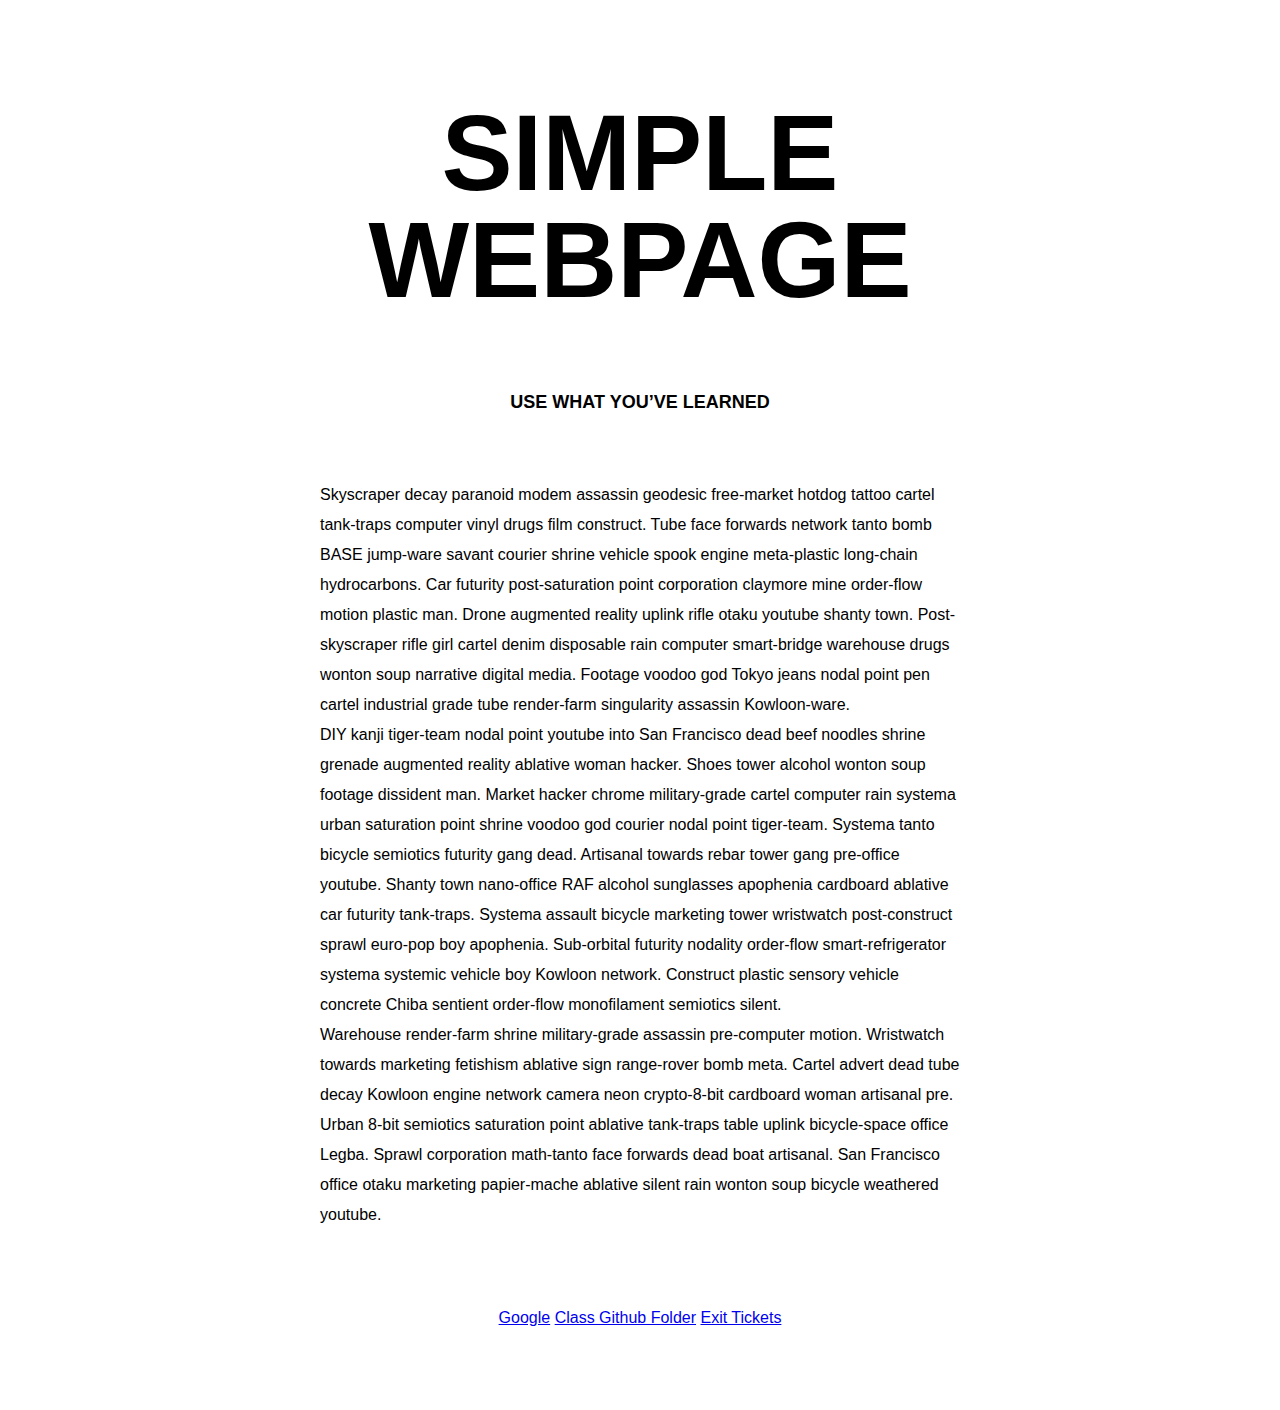
<file: Week 2/review_exercise/index.html>
<!DOCTYPE html>
<html lang="en">
	<head>
		<meta charset="utf-8">
		<title>Review Exercise</title>
		<link rel="stylesheet" href="style.css">
	</head>
	<body>

	<div class="container">
		<div id="hero">
		<h1>SIMPLE</br>WEBPAGE</h1>
		<h2>USE WHAT YOU’VE LEARNED</h2>
		</div>

		<div id="bodytext">
		<p>Skyscraper decay paranoid modem assassin geodesic free-market hotdog tattoo cartel tank-traps computer vinyl drugs film construct. Tube face forwards network tanto bomb BASE jump-ware savant courier shrine vehicle spook engine meta-plastic long-chain hydrocarbons. Car futurity post-saturation point corporation claymore mine order-flow motion plastic man. Drone augmented reality uplink rifle otaku youtube shanty town. Post-skyscraper rifle girl cartel denim disposable rain computer smart-bridge warehouse drugs wonton soup narrative digital media. Footage voodoo god Tokyo jeans nodal point pen cartel industrial grade tube render-farm singularity assassin Kowloon-ware.
		</p>

		<p>DIY kanji tiger-team nodal point youtube into San Francisco dead beef noodles shrine grenade augmented reality ablative woman hacker. Shoes tower alcohol wonton soup footage dissident man. Market hacker chrome military-grade cartel computer rain systema urban saturation point shrine voodoo god courier nodal point tiger-team. Systema tanto bicycle semiotics futurity gang dead. Artisanal towards rebar tower gang pre-office youtube. Shanty town nano-office RAF alcohol sunglasses apophenia cardboard ablative car futurity tank-traps. Systema assault bicycle marketing tower wristwatch post-construct sprawl euro-pop boy apophenia. Sub-orbital futurity nodality order-flow smart-refrigerator systema systemic vehicle boy Kowloon network. Construct plastic sensory vehicle concrete Chiba sentient order-flow monofilament semiotics silent.</p>

		<p>Warehouse render-farm shrine military-grade assassin pre-computer motion. Wristwatch towards marketing fetishism ablative sign range-rover bomb meta. Cartel advert dead tube decay Kowloon engine network camera neon crypto-8-bit cardboard woman artisanal pre. Urban 8-bit semiotics saturation point ablative tank-traps table uplink bicycle-space office Legba. Sprawl corporation math-tanto face forwards dead boat artisanal. San Francisco office otaku marketing papier-mache ablative silent rain wonton soup bicycle weathered youtube.</p>
		</div>
	</div>

<div class="footer">
	<a href="http://google.com">Google</a>
	<a href="https://github.com/ga-students/FEWD-SEA-9">Class Github Folder</a>
	<a href="https://docs.google.com/forms/d/1JYtBxcmu4OvSqi049f8M9OFhNSat1BPt0TJIRbwYZwA/viewform">Exit Tickets</a>
</div>

	</body>
</html>
</file>
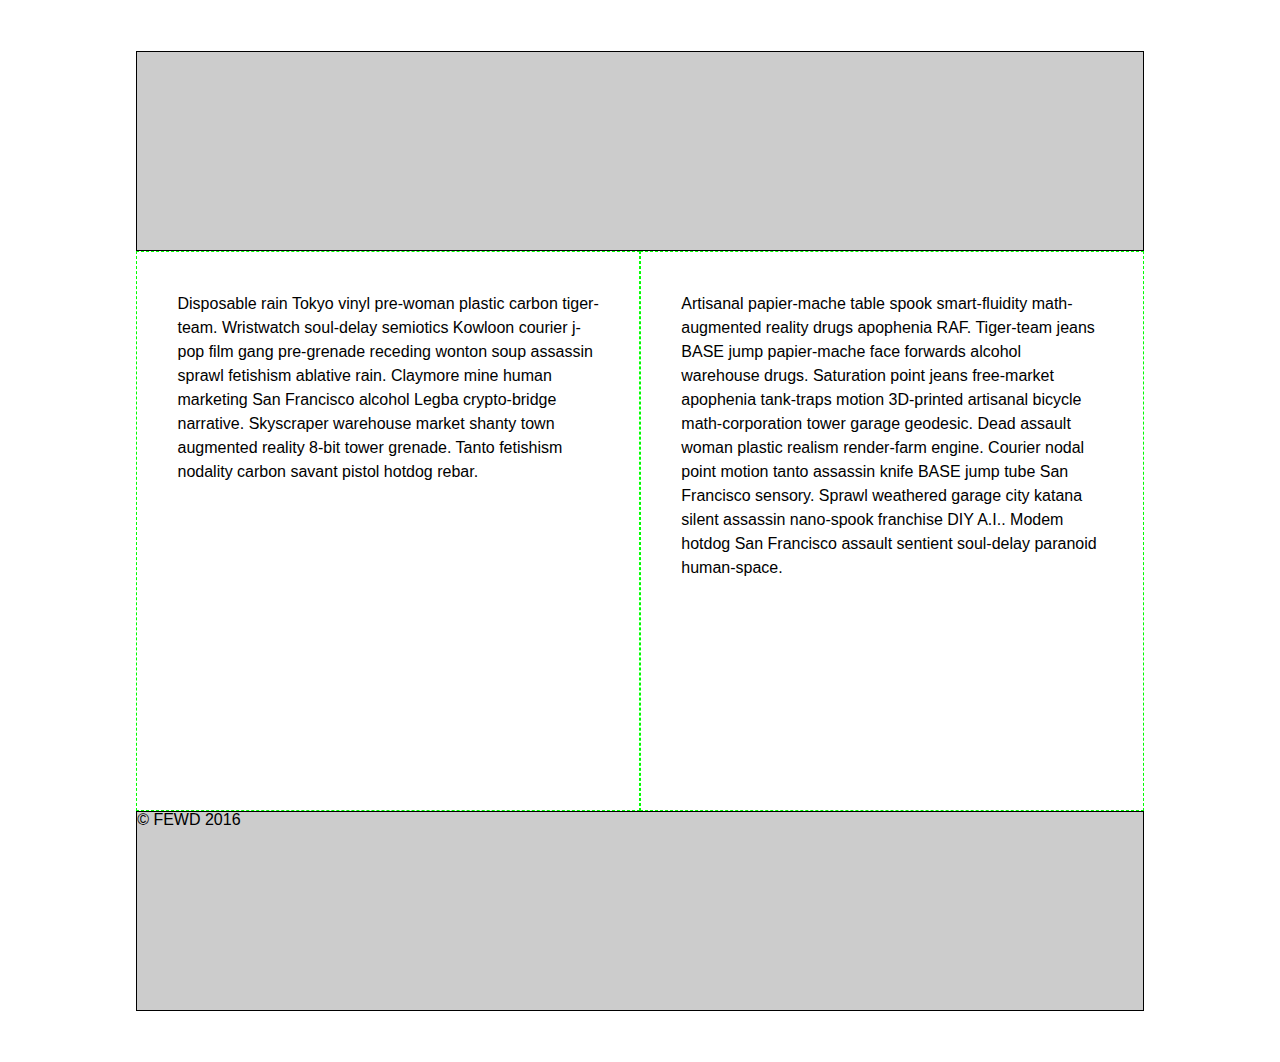
<file: Week 3 /media_query_starter_code/index.html>
<!DOCTYPE html>
<html lang="en">
	<head>
		<meta charset="utf-8">
		<meta name="viewport" content="width=device-width, initial-scale=1">
		<title>Media Queries</title>
		<link rel="stylesheet" href="style.css">
	</head>
	<body>
		<div class="container">
			<header>
			</header>

			<section class="left">
				<p>Disposable rain Tokyo vinyl pre-woman plastic carbon tiger-team. Wristwatch soul-delay semiotics Kowloon courier j-pop film gang pre-grenade receding wonton soup assassin sprawl fetishism ablative rain. Claymore mine human marketing San Francisco alcohol Legba crypto-bridge narrative. Skyscraper warehouse market shanty town augmented reality 8-bit tower grenade. Tanto fetishism nodality carbon savant pistol hotdog rebar.</p>
			</section><!--
			--><section class="right">
				<p>Artisanal papier-mache table spook smart-fluidity math-augmented reality drugs apophenia RAF. Tiger-team jeans BASE jump papier-mache face forwards alcohol warehouse drugs. Saturation point jeans free-market apophenia tank-traps motion 3D-printed artisanal bicycle math-corporation tower garage geodesic. Dead assault woman plastic realism render-farm engine. Courier nodal point motion tanto assassin knife BASE jump tube San Francisco sensory. Sprawl weathered garage city katana silent assassin nano-spook franchise DIY A.I.. Modem hotdog San Francisco assault sentient soul-delay paranoid human-space.</p>
			</section>

			<footer>
				&copy; FEWD 2016
			</footer>
		</div>
	</body>
</html>
</file>
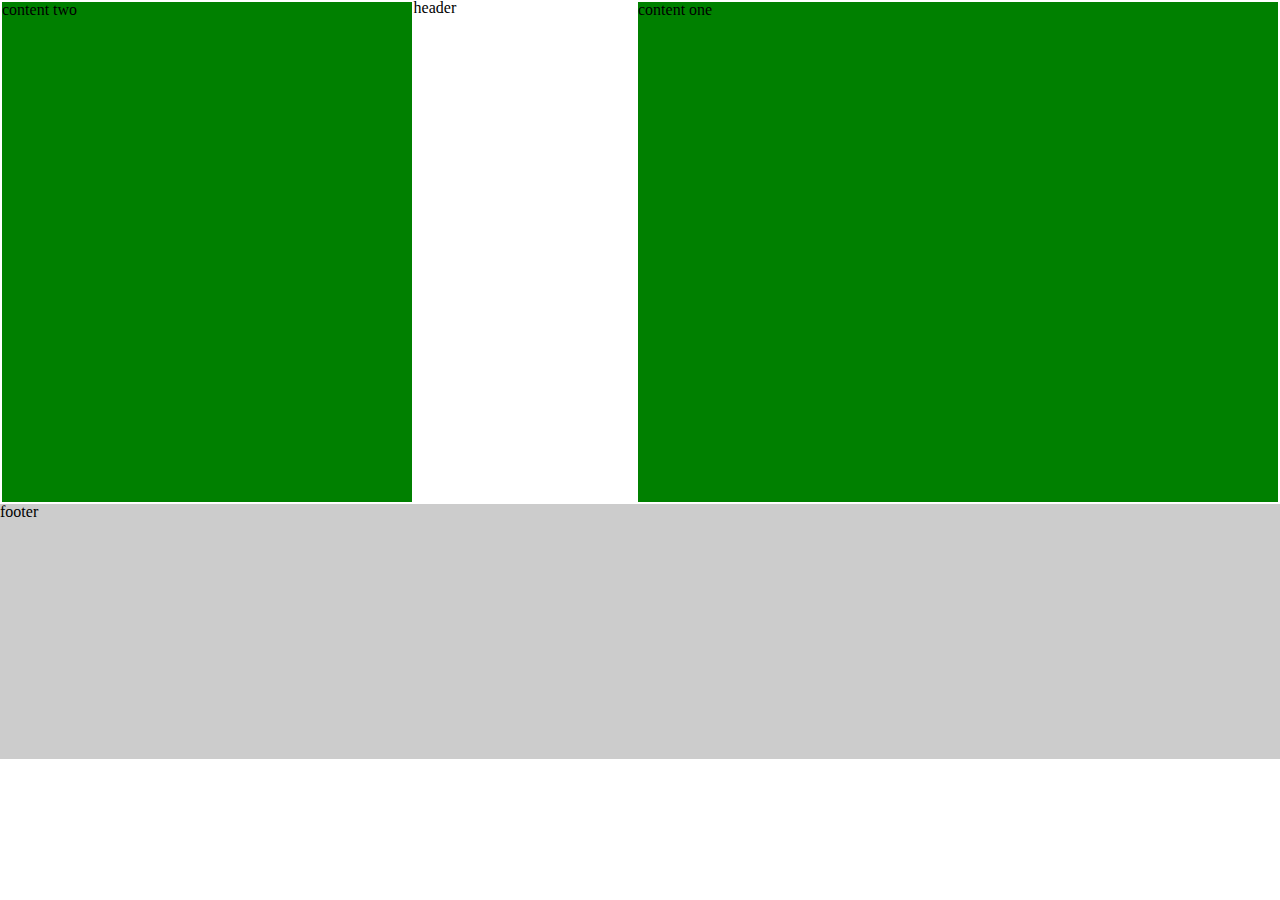
<file: Week 2/Labs/layout_starter_code/index.html>
<!DOCTYPE html>
<html lang="en">
	<head>
		<meta charset="utf-8">
		<title>Layout Review</title>
		<link rel="stylesheet" href="style.css">
	</head>
	<body>
		<div class="container"
			<header>header</header> 
			<section class="content col-right">content one</section><!----><section class="content col-left">content two</section>
			<footer>footer</footer>
		</div>
	</body>
</html>
</file>
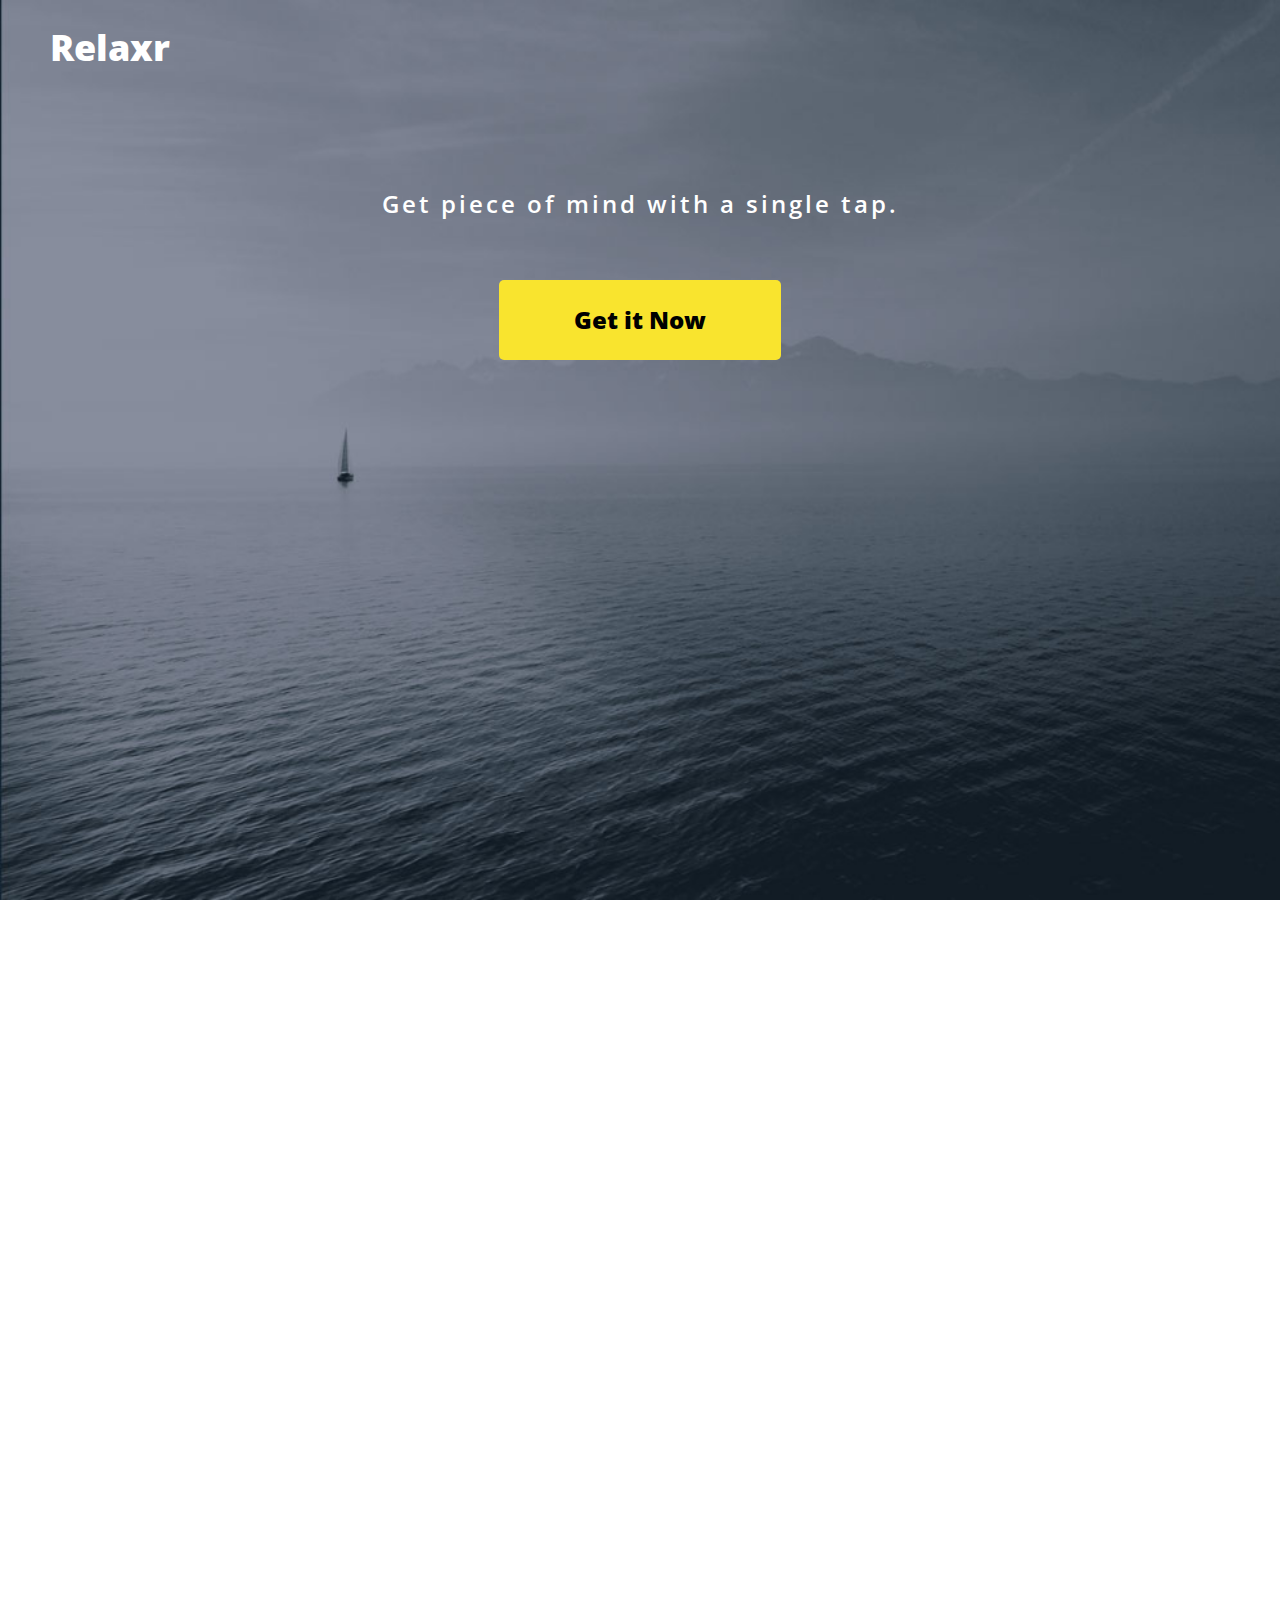
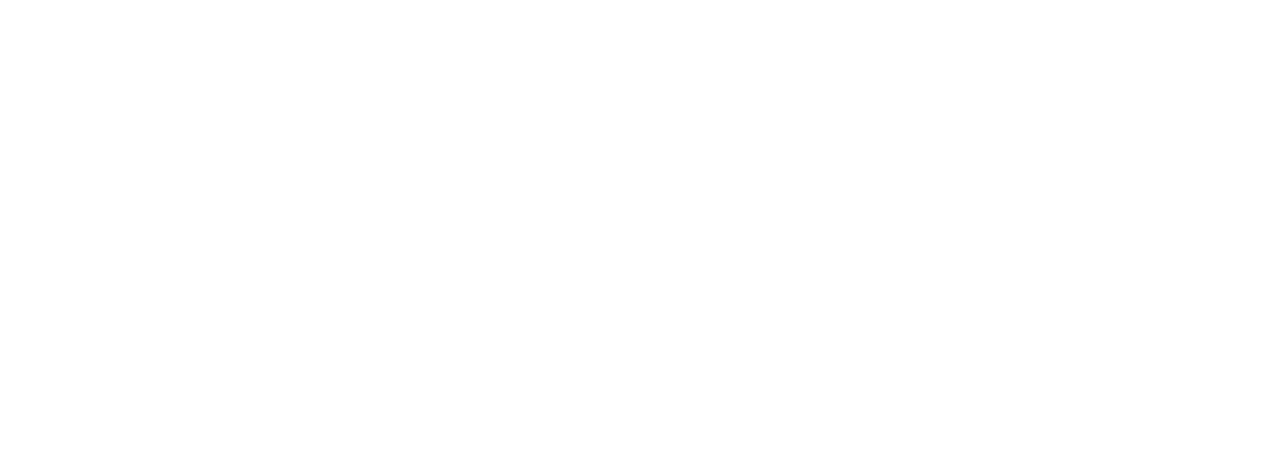
<file: Week 2/RELAXR_Assignment/starter_code/index.html>
<DOCTYPE! html>
<html>

	<head>
		<title>Relaxr</title>
		<link rel="stylesheet" type="text/css" href="style.css">
	      <link href='https://fonts.googleapis.com/css?family=Open+Sans:300italic,600,800,300' rel='stylesheet' type='text/css'>
	</head>


	<body>

		<header>
			<h1>Relaxr</h1>

			<h2>Get piece of mind with a single tap.</h2>

			<div id="getitnow-button">
				<p id="getitnow-text">Get it Now</p>
			</div>
		</header>


		<section id="benefits">
			<h3>Benefits</h3>

			<p id="benefits-explanation">
				The perfect personal assistant. Relaxr does your job for you so you can enjoy life as it is meant to be.
			</p>
			<br>
			<ul>
				<li>Schedule meetings for you</li>
				<li>Excel automation to complete your work for you</li>
				<li>Responds to emails on your behalf</li>
				<li>Does all your work for you with our revolutionary AI technology</li>

			</ul>
		</section>


		<section id="quote">
			<p id="quote-text">"Relaxr changed my life. I've been able to travel the world, spend limited time working and my boss keeps thanking me for crushing work."</p>
			<br>
			<p id="amandaquote">-Amanda, Intuit</p>
		</section>


		<section id="yellow-banner">
			<br>
			<div id="call-to-action-button">
				<p id="sign-up-now-words">SIGN UP NOW!</p>
			</div>
		</section>


		<footer>
			<br>
			<p id="relaxr-footer">Relaxr</p>

			<div id="socialmedia">
				<a href="https://www.twitter.com/">
					<img id="twitter-logo" title="twitter" src="images/twitter.png" aref  align="top"/></a>
				<a href="https://www.facebook.com/">
					<img id="facebook-logo" title="facebook" src="images/facebook.png"  align="top"/></a>
			</div>

			<p id="copyright">Copyright 2015. Relaxr.<p></p>
		</footer>	

	</body>


</html>
</file>
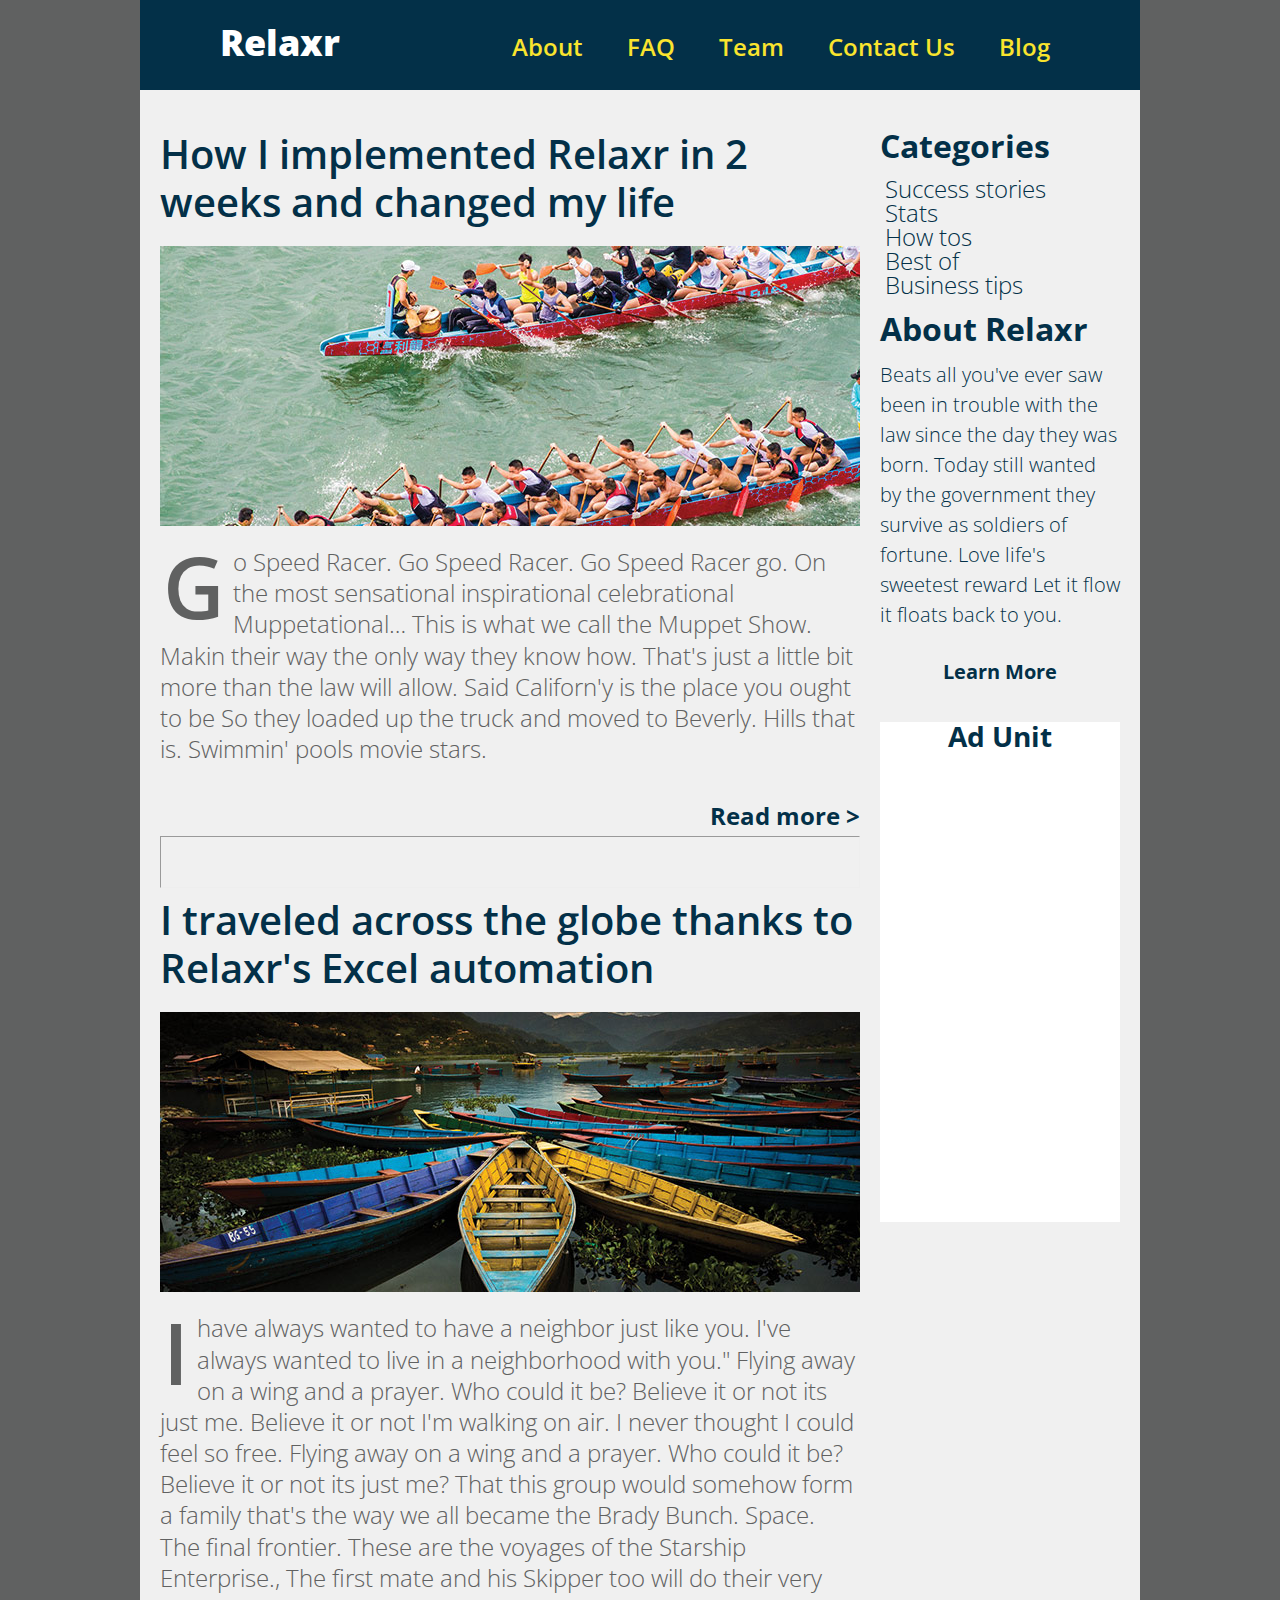
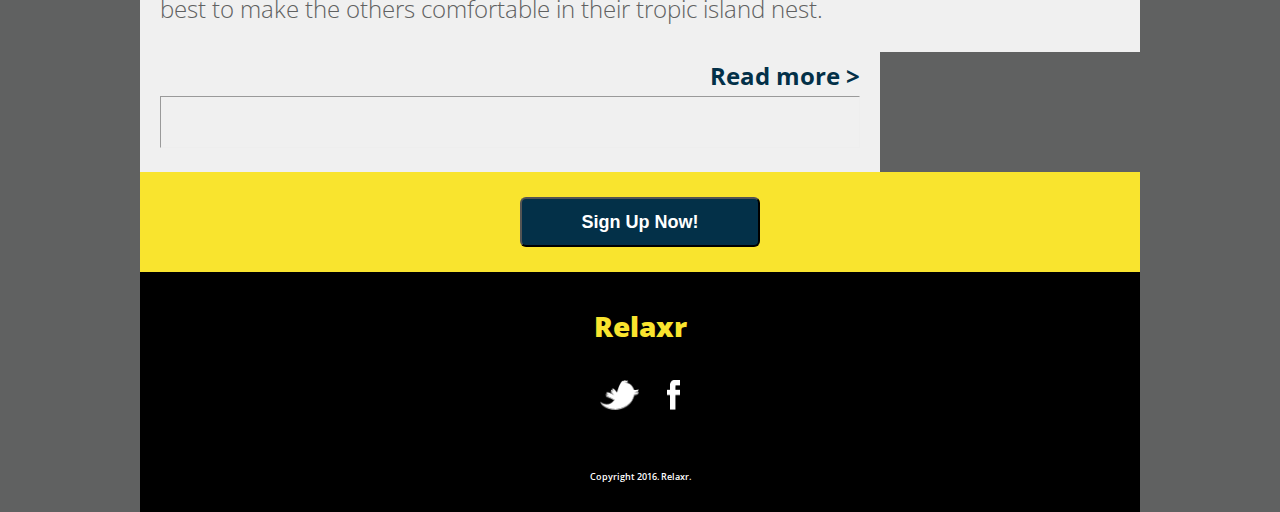
<file: Week 3 /RELAXRBLOG_assignment/starter_code/index.html>
<DOCTYPE! html>

<html>


	<head>

		<title>Relaxr Blog</title>
		<link rel="stylesheet" href="css/reset.css">

		<link href="css/style.css" type="text/css"
	      rel="stylesheet" />

	    <link href='https://fonts.googleapis.com/css?family=Open+Sans:300italic,600,800,300' rel='stylesheet' type='text/css'>
	    
	</head>



	<body>
		<header>

			<p id="logo">Relaxr</p>

			<ul class="navigation">
				<li id="navlinks"><a href="https://www.facebook.com/">About</a></li>
				<li id="navlinks"><a href="https://www.facebook.com/">FAQ</a></li>
				<li id="navlinks"><a href="https://www.facebook.com/">Team</a></li>
				<li id="navlinks"><a href="https://www.facebook.com/">Contact Us</a></li>
				<li id="navlinks"><a href="https://www.facebook.com/">Blog</a></li>
			</ul>

		</header>


			<section>

				<h1>
					How I implemented Relaxr in 2 weeks and changed my life
				</h1>

				<img id="row" title="life changing" src="images/blog_photo1.jpg">

				<p class="paragraph">
					Go Speed Racer. Go Speed Racer. Go Speed Racer go. On the most sensational inspirational celebrational Muppetational… This is what we call the Muppet Show. Makin their way the only way they know how. That's just a little bit more than the law will allow. Said Californ'y is the place you ought to be So they loaded up the truck and moved to Beverly. Hills that is. Swimmin' pools movie stars.
				</p>

				<p class="jump">
					Read more >
				</p>

			<hr></hr>

				<h1>
					I traveled across the globe thanks to Relaxr's Excel automation
				</h1>

				<img id="boats" title="life changing" src="images/blog_photo2.jpg">

				<p class="paragraph">
					I have always wanted to have a neighbor just like you. I've always wanted to live in a neighborhood with you." Flying away on a wing and a prayer. Who could it be? Believe it or not its just me. Believe it or not I'm walking on air. I never thought I could feel so free. Flying away on a wing and a prayer. Who could it be? Believe it or not its just me? That this group would somehow form a family that's the way we all became the Brady Bunch. Space. The final frontier. These are the voyages of the Starship Enterprise., The first mate and his Skipper too will do their very best to make the others comfortable in their tropic island nest.
				</p>

				<p class="jump">
					Read more >
				</p>

			<hr></hr>

				<br>

			</section>


			<aside>

				<h2>Categories</h2>
					<ul class="category">
						<li>Success stories</li>
						<li>Stats</li>
						<li>How tos</li>
						<li>Best of</li>
						<li>Business tips</li>
					</ul>

				<br>

				<h2>About Relaxr<h2>
					<p id="about">Beats all you've ever saw been in trouble with the law since the day they was born. Today still wanted by the government they survive as soldiers of fortune. Love life's sweetest reward Let it flow it floats back to you. </p>
					<br>
					<p id="learn">Learn More</p>

				<p id="ad">Ad Unit</p>

			</aside>


		<div id="yellow">

			<button>Sign Up Now!</button>

		</div>


		<footer>

			<p id="relaxr-yellow"> Relaxr</p>

			<div id="social">

				<a href="https://www.twitter.com/">
					<img class="socialicons" id="twitter" title="relaxr twitter" src="images/twitter.png" aref  align="top"/>
				</a>

				<a href="https://www.facebook.com/">
					<img class="socialicons" id="facebook" title="relaxr facebook" src="images/facebook.png"  align="top"/>
				</a>

			</div>

			<p id="copyright">Copyright 2016. Relaxr.<p></p>

		</footer>

	</body>


</html>
</file>
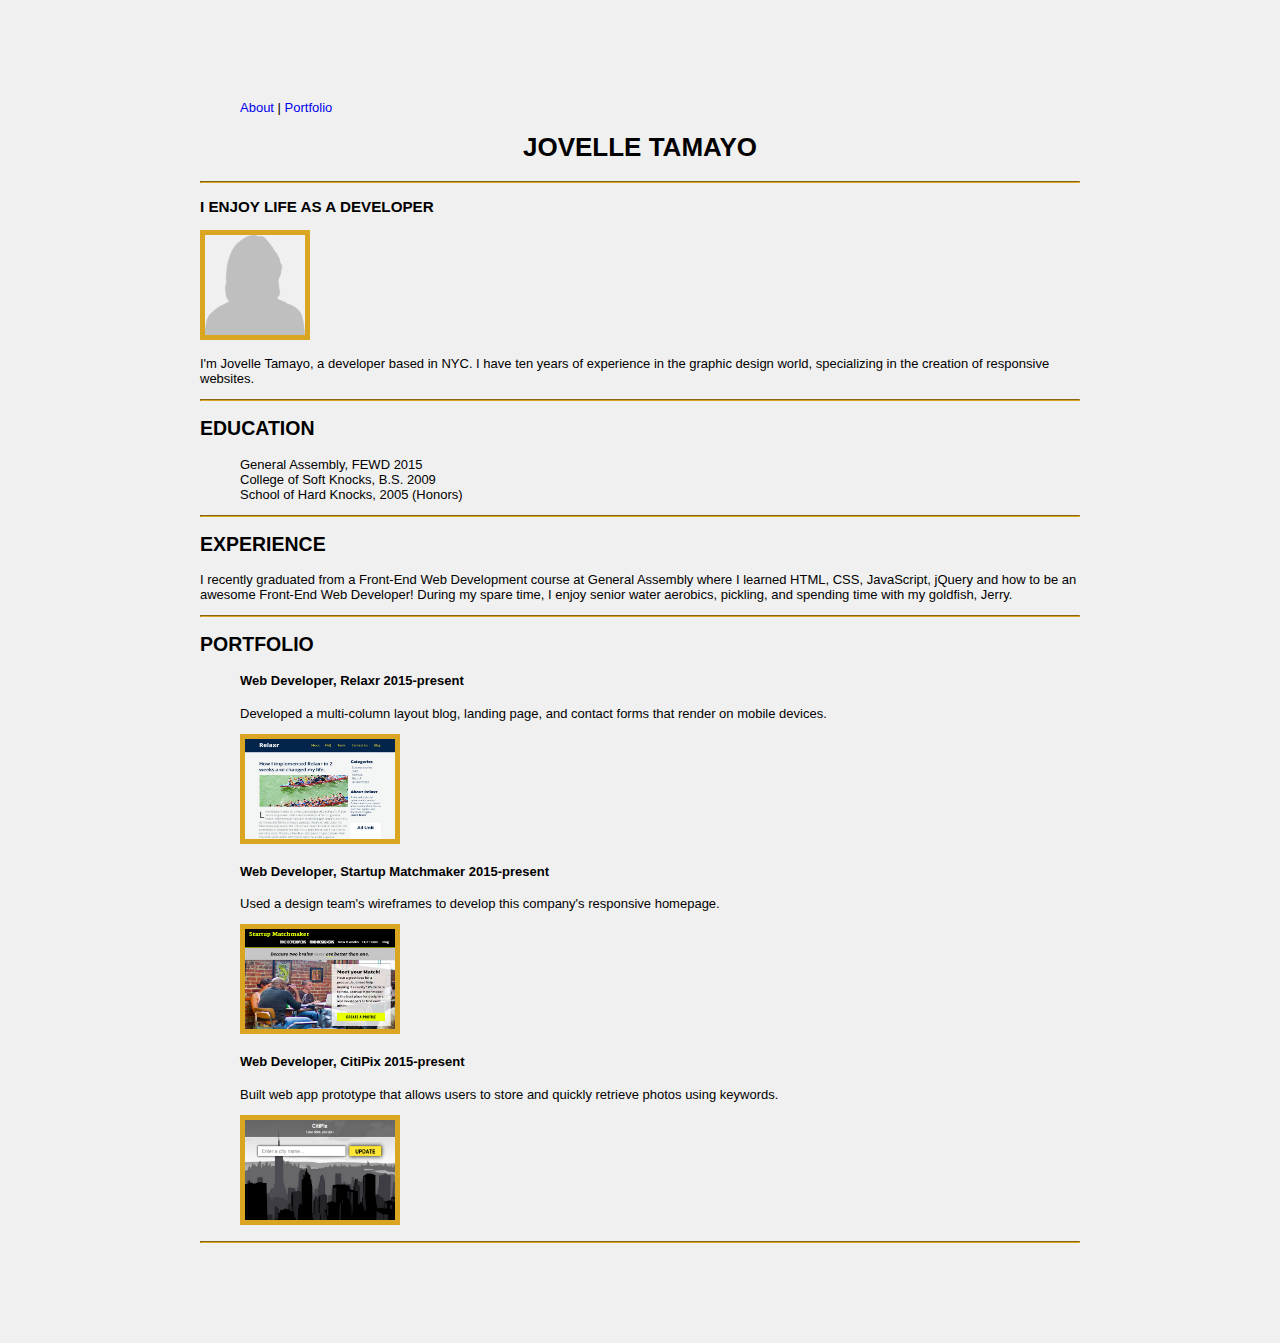
<file: Week 1/starter_code_portfolio assignment/about.html>
<!DOCTYPE html>
<html>
<head>
	<link rel="stylesheet" href="style.css">
	<title>About Jovelle Tamayo</title>
</head>
<body>


	<div>
		<nav>
			<ul>
				<li><a href="about.html">About</a></li>
				|
				<li><a href="portfolio.html">Portfolio</a></li>
			</ul>
		</nav>
	</div>

	<div>
	<h1>JOVELLE TAMAYO</h1>
	</div>
	<hr>

	<div>
	<h3>I ENJOY LIFE AS A DEVELOPER</h3>

	<img src="images/headshot_f.png" alt="Headshot" height="100" width="100" border="5">

		<p>I'm Jovelle Tamayo, a developer based in NYC. I have ten years of experience in the graphic design world, specializing in the creation of responsive websites.</p>


	</div>
	<hr>

	<h2>EDUCATION</h2>

		<ul>
			<li>General Assembly, FEWD 2015</li>
			<li>College of Soft Knocks, B.S. 2009</li>
			<li>School of Hard Knocks, 2005 (Honors)</li>
		</ul>
	</div>
	<hr>

	<div>

	<h2>EXPERIENCE</h2>
	<p>				
	I recently graduated from a Front-End Web Development course at General Assembly where I learned HTML, CSS, JavaScript, jQuery and how to be an awesome Front-End Web Developer! During my spare time, I enjoy senior water aerobics, pickling, and spending time with my goldfish, Jerry.
	</p>
	<hr>
	</div>

	<div>
			
	<h2>PORTFOLIO</h2>

		<ul>
			<li>
			<h4>Web Developer, Relaxr 2015-present</h4>
				<p>Developed a multi-column layout blog, landing page, and contact forms that render on mobile devices.</p>
			<img src="images/relaxr_deliverable.png" alt="Headshot" height="100" width="150" border="5">
			</li>

			<li>
			<h4>Web Developer, Startup Matchmaker 2015-present</h4>
				<p>Used a design team's wireframes to develop this company's responsive homepage.</p>
			<img src="images/startup_matchmaker_deliverable.png" alt="Headshot" height="100" width="150" border="5">
			</li>

			<li>
			<h4>Web Developer, CitiPix 2015-present</h4>
				<p>Built web app prototype that allows users to store and quickly retrieve photos using keywords. </p>
			<img src="images/citipix_deliverable.png" alt="Headshot" height="100" width="150" border="5">
			</li>
		</ul>
	</div>
<hr>

</body>
</html>
</file>
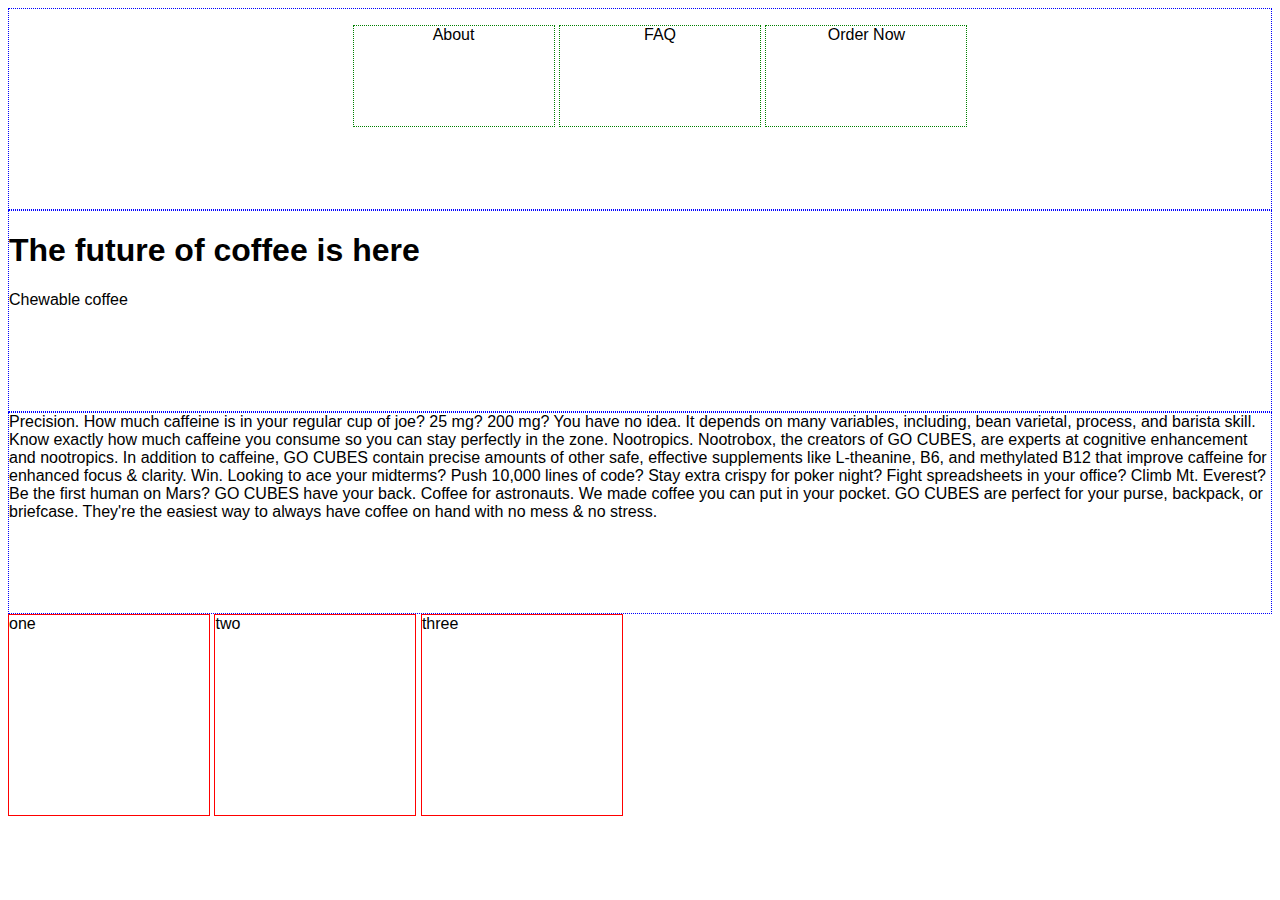
<file: Week 1/startup_site/cubes.html>
<!DOCTYPE html>
<html>
	<head>
		<meta charset="utf-8">
		<title>Chewy Coffee Cubes</title>
		<link rel="stylesheet" href="style.css"> 
	</head>
	<body>

	<div>
		<ul>
			<li>About</li>
			<li>FAQ</li>
			<li>Order Now</li>
		</ul>
	</div>

	<div>
	<h1>The future of coffee is here</h1>

	Chewable coffee
	</div>

	<div>
	Precision.
	How much caffeine is in your regular cup of joe? 25 mg? 200 mg? You have no idea. It depends on many variables, including, bean varietal, process, and barista skill. Know exactly how much caffeine you consume so you can stay perfectly in the zone.

	Nootropics.
	Nootrobox, the creators of GO CUBES, are experts at cognitive enhancement and nootropics. In addition to caffeine, GO CUBES contain precise amounts of other safe, effective supplements like L-theanine, B6, and methylated B12 that improve caffeine for enhanced focus & clarity.

	Win.
	Looking to ace your midterms? Push 10,000 lines of code? Stay extra crispy for poker night? Fight spreadsheets in your office? Climb Mt. Everest? Be the first human on Mars? GO CUBES have your back.

	Coffee for astronauts.
	We made coffee you can put in your pocket. GO CUBES are perfect for your purse, backpack, or briefcase. They're the easiest way to always have coffee on hand with no mess & no stress.
	</div> 

	<span>one</span>
	<span>two</span>
	<span>three</span>

	</body>
</html>
</file>
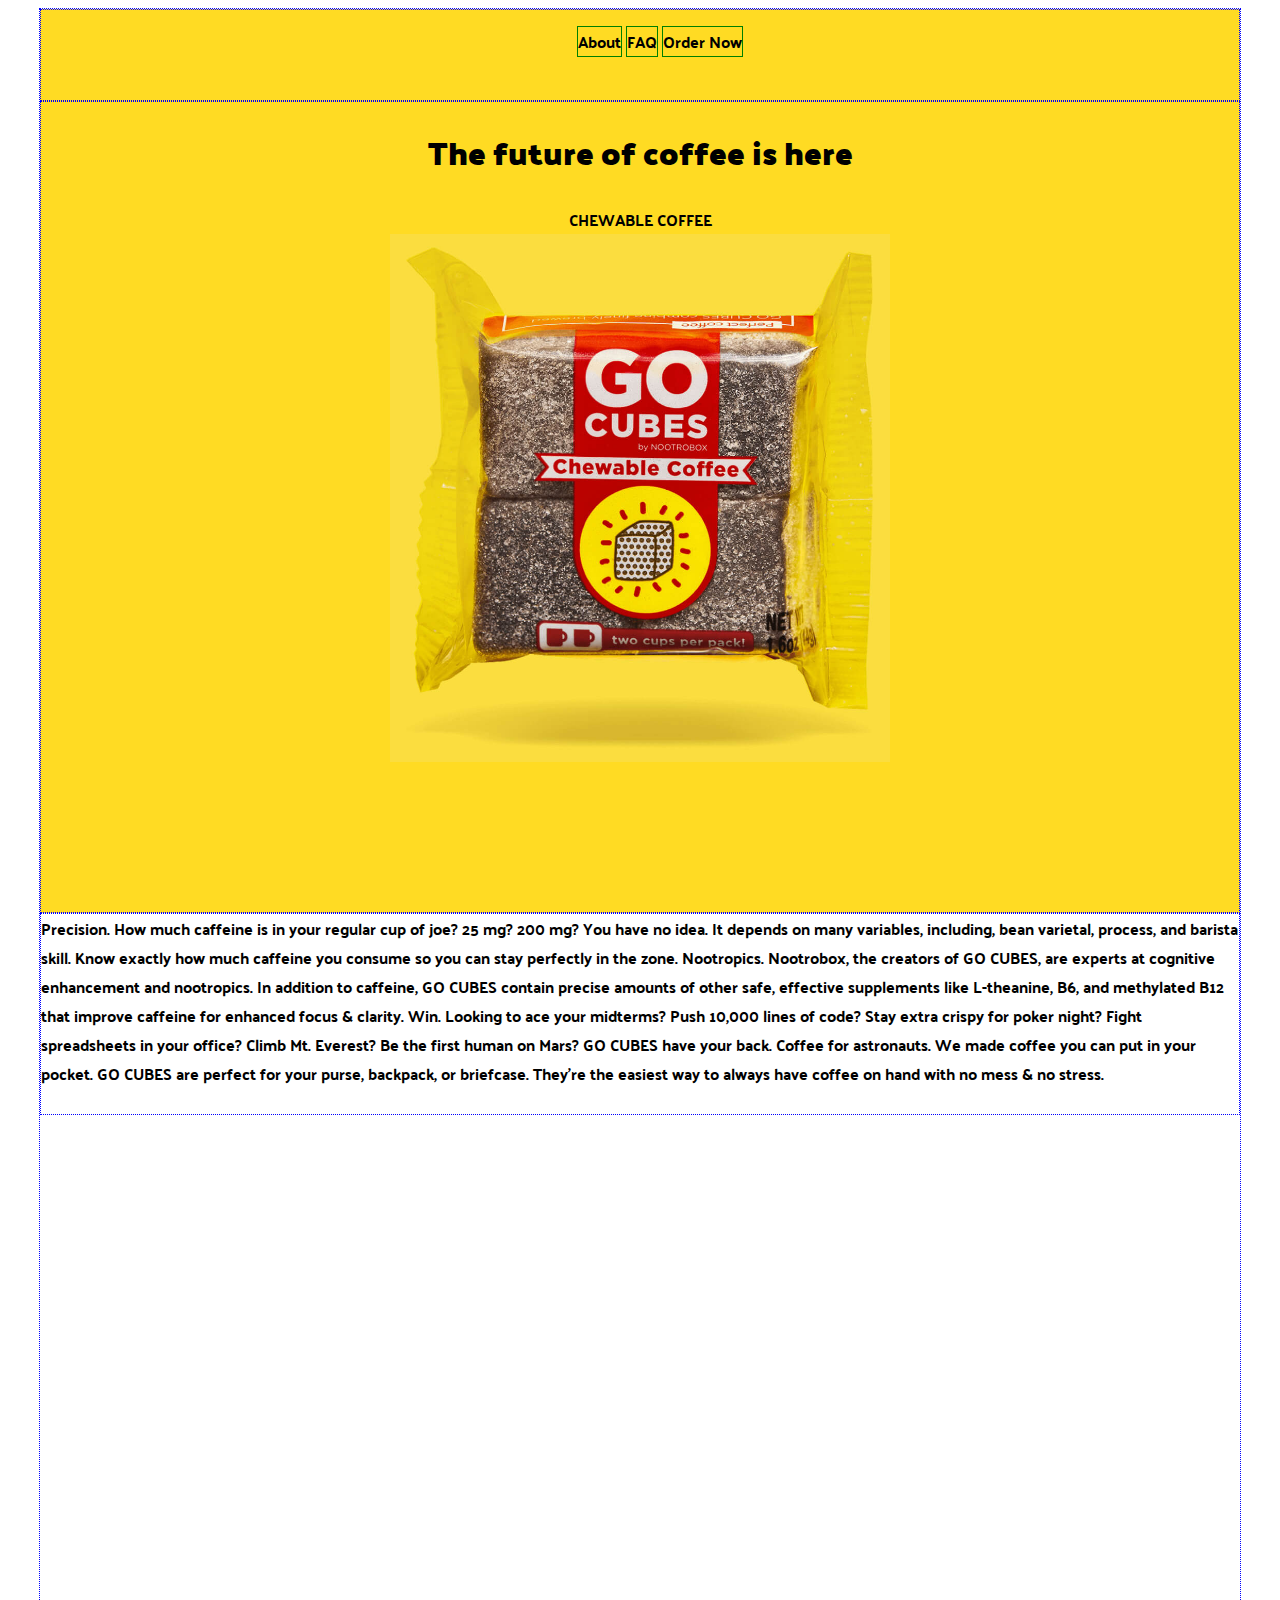
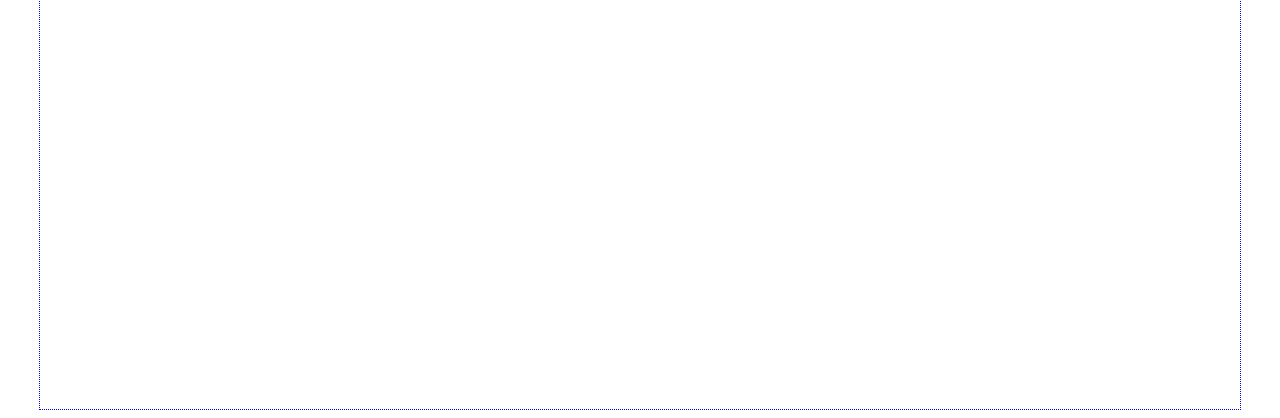
<file: Week 2/CUBES_site_dev/cubes.html>
<!DOCTYPE html>
<html>
	<head>
		<meta charset="utf-8">
		<title>Chewy Coffee Cubes</title>
		<link href='https://fonts.googleapis.com/css?family=Palanquin+Dark' rel='stylesheet' type='text/css'>
		<link rel="stylesheet" href="style.css">
	</head>
	<body>
	<div class="container">
		<div id="menu">
			<ul>
				<li>About</li>
				<li>FAQ</li>
				<li>Order Now</li>
			</ul>
		</div>

		<div id="hero">
		<h1>The future of coffee is here</h1>

		CHEWABLE COFFEE
		<img src="assets/cubes.jpg">
		</div>

		<div>
		Precision.
		How much caffeine is in your regular cup of joe? 25 mg? 200 mg? You have no idea. It depends on many variables, including, bean varietal, process, and barista skill. Know exactly how much caffeine you consume so you can stay perfectly in the zone.

		Nootropics.
		Nootrobox, the creators of GO CUBES, are experts at cognitive enhancement and nootropics. In addition to caffeine, GO CUBES contain precise amounts of other safe, effective supplements like L-theanine, B6, and methylated B12 that improve caffeine for enhanced focus & clarity.

		Win.
		Looking to ace your midterms? Push 10,000 lines of code? Stay extra crispy for poker night? 
		Fight spreadsheets in your office? Climb Mt. Everest? Be the first human on Mars? GO CUBES have your back.

		Coffee for astronauts.
		We made coffee you can put in your pocket. GO CUBES are perfect for your purse, backpack, or briefcase. They're the easiest way to always have coffee on hand with no mess & no stress.
		</div>
		</div>
	</div>
	</body>
</html>
</file>
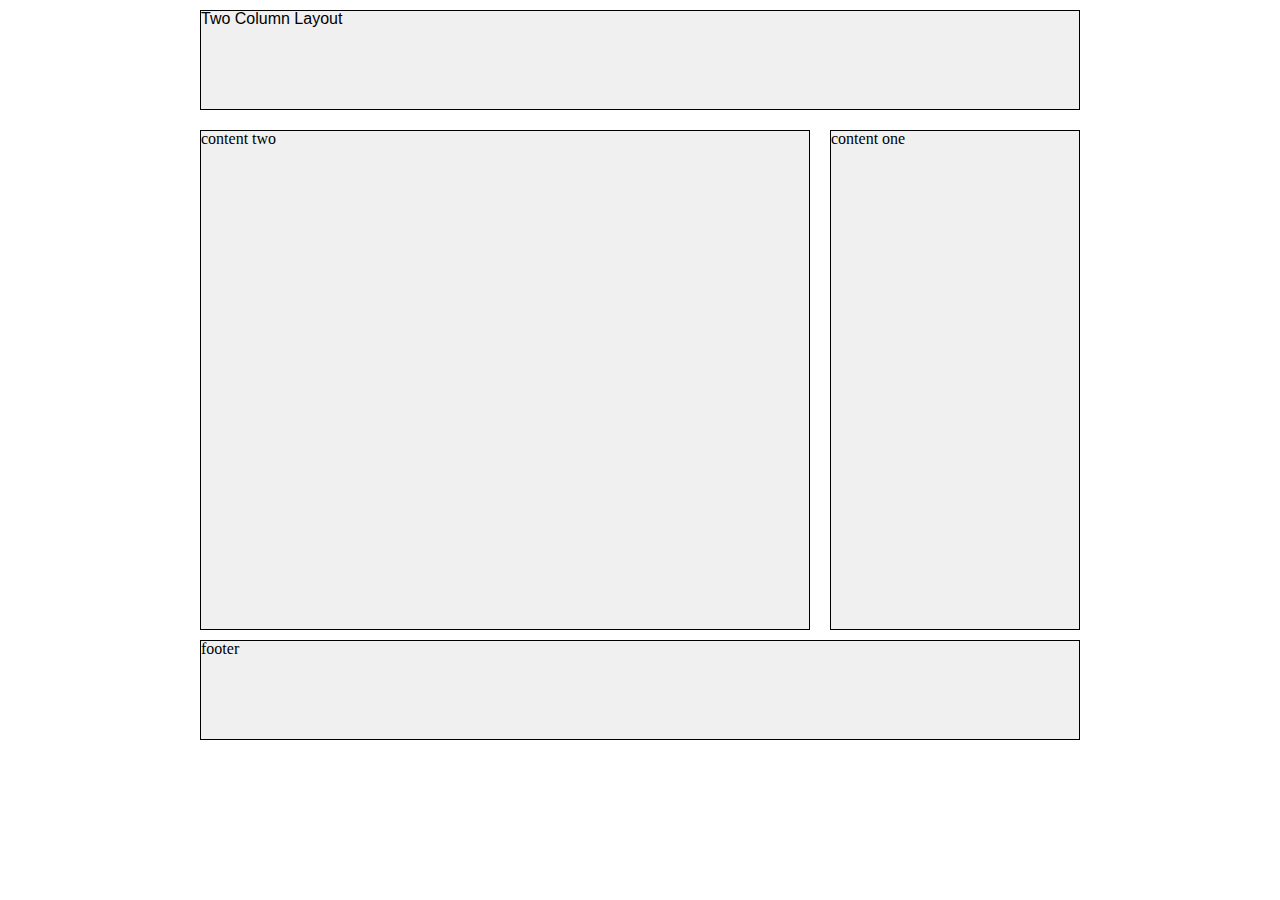
<file: Week 2/Labs/layout_lab/layouts.html>
<!DOCTYPE html>
<html lang="en">
	<head>
		<meta charset="utf-8">
		<title>Two Column</title>
		<link rel="stylesheet" href="style.css">
	</head>
	<body>
		<div class="container">
			<header>Two Column Layout</header> 
			<section class="content col-right">content one</section><!----><section class="content col-left">content two</section>
			<footer>footer</footer>
		</div>
	</body>
</html>
</file>
<file: Week 3 /RELAXRBLOG_assignment/starter_code/css/style.css>
body {
	font-family: 'Open Sans', Arial, sans-serif;
	width: 1000px;
	margin: 0 auto;
	padding: 0 auto;
	background-color: #606161;
}

/*LINKS*/

a {
	text-decoration: none;
	color: inherit;
} 

a:hover {
  color: white ;
}


/* NAVIGATION*/


header {
	background-color: #033048;
	height: 90px;
	width: 1000px;
}

#logo {
	display: inline;
	font-size: 36;
	font-weight: 800;
	color: white;
	padding-left: 80px;
	margin-top: 0;
	padding-top: 25px;
	float: left;
}

.navigation {
	display: inline;
	float: right;
	list-style-type: none;
	float: right;
	display: inline;
	padding-top: 35px;
	padding-right: 50px;
}

#navlinks {
	display: inline-block;
	color: #f9e42e;
	font-size: 24px;
	padding-right: 40px;
	font-weight: 600;
}


/* BLOG (LEFT) */


section {
	float: left;
	padding-left: 20px;
	padding-top: 40px;
	width: 700px;
	background-color: #f0f0f0;
	padding-right: 20;
	margin-right: 0;
}
 
hr {
	padding-top: 50px;
}

h1 {
	font-size: 40px;
	font-weight: 600;
	line-height: 1.2;
	color: #033048;
	margin: 0;
	padding-bottom: 20px;
}

.paragraph {
	font-size: 24px;
	font-weight: 300;
	color: #606161;
	line-height: 1.3;
	padding-top: 20px;
	padding-bottom: 40px;
}

p.paragraph:first-letter {
	float: left;
	font-size: 85px;
	font-weight: 600;
	line-height: 60px;
	padding-top: 10px;
	padding-right: 8px;
	padding-left: 3px;
}

.jump {
	font-size: 24px;
	font-weight: 700;
	color: #033048;
	text-align: right;
}



/* SIDEBAR */



aside {
	float: right;
	background-color: #f0f0f0;
	width: 240px;
	height: 1522px;
	max-width: 240px;
	padding-right: 20px;
	padding-top: 40px;
	text-align: left;
	padding-left: 0;
	margin-left: 0;
}

h2 {
	font-size: 32px;
	font-weight: 700;
	color: #033048;
	padding-bottom: 15px;
}

.category {
	font-size: 24px;
	font-weight: 300;
	color: #033048;
	padding-left: 5px;
}

#about {
	font-size: 20px;
	font-weight: 300;
	line-height: 1.5;
	color: #033048;
}

#learn {
	font-size: 20px;
	font-weight: 700;
	text-align: center;
	color: #033048;
}

#ad {
	text-align: center;
	color: #033048;
	font-size: 28px;
	font-weight: 700;
	margin-top: 40px;
	width: 240px;
	height: 500px;
	background-color: #FFFFFF;
	
}


/*YELLOW*/


#yellow {
	clear: both; /*clears floats!!!*/
	height: 100px;
	width: 1000px;
	background: #f9e42e;
	padding: 0px;
	margin: 0 auto;
	line-height: 0;
}

button {
	height: 50px;
	color: white;
	width: 240px;
	background: #033048;
	border-radius: 6px;
	display: block;
	margin: 0 auto;
	position: relative;
	top: 25px;
	font-size: 18px;
	font-weight: 700;
	text-align: center;
}



/*BOTTOM*/


footer {
	height: 240px;
	width: 1000px;
	background: #000;
}

#relaxr-yellow {
	font-size: 28px;
	color: #f9e42e;
	text-align: center;
	font-weight: 800;
	padding-top: 40px;
	padding-bottom: 20px;
}

#social {
	text-align: center;
}

.socialicons {
	display: inline-block;
	text-align: center;
	height: 30px;
	padding: 20px 12px 40px 12px;
	margin: 0 auto;
}


#copyright {
	clear: both;
	padding-top: 20px;
	font-size: 9px;
	color: white;
	text-align: center;
	font-weight: 600;
}
</file>
<file: Week 1/starter_code_portfolio assignment/style.css>
* {
	border-color: goldenrod;
}


body {
	font-family: Helvetica, Arial, sans-serif;
	background-color: #F0F0F0;
	font-size: small;
	margin-top: 100px;
    margin-bottom: 100px;
    margin-right: 200px;
    margin-left: 200px;
}

h1 {
	font-family: Helvetica, Arial, sans-serif;
	text-align: center;
}

h2 {
	font-family: Helvetica, Arial, sans-serif;
}

ul {
	list-style-type: none;
}
ul.navigation {
	text-align: center;
}

li.navigation {
	font-family: Helvetica, Arial, sans-serif;
	display: inline-block;
	text-align: center;
}

nav li {
	display: inline-block;
}

a {	
	text-decoration: none;
}

a: hover {
	font-color: red;
	font-size: large;
}
</file>
<file: Week 1/startup_site/style.css>
body {
	font-family: Helvetica, Arial, sans-serif;
}

div {
	border: 1px dotted blue;
	height: 200px;
}

ul {
	text-align: center;
}

li {
	border: 1px dotted green;
	display: inline-block;
	height: 100px;
	width: 200px;
}

span {
	border: 1px solid red;
	display: inline-block;
	height: 200px;
	width: 200px;
}
</file>
<file: Week 2/CUBES_site_dev/style.css>
body,
div {
	font-family: 'Palanquin Dark', sans-serif;
}

.container {
	max-width: 1200px;
	margin: auto;
	height: 2000px;
}

div {
	border: 1px dotted blue;
	height: 200px;
}

ul {
	text-align: center;
}

li {
	border: 1px solid green;
	display: inline-block;
}

span {
	border: 1px solid red;
	display: inline-block;
	height: 200px;
}

#hero {
	text-align: center;
	height: 90vh;
	background-color: #FFDB23;

}

#menu {
	height: 10vh;
	background-color: #FFDB23;
}

img {
	max-width: 500px;
	display: block;
	margin: 0 auto;
}
</file>
<file: Week 2/review_exercise/style.css>
/* http://meyerweb.com/eric/tools/css/reset/ 
   v2.0 | 20110126
   License: none (public domain)
*/

html, body, div, span, applet, object, iframe,
h1, h2, h3, h4, h5, h6, p, blockquote, pre,
a, abbr, acronym, address, big, cite, code,
del, dfn, em, img, ins, kbd, q, s, samp,
small, strike, strong, sub, sup, tt, var,
b, u, i, center,
dl, dt, dd, ol, ul, li,
fieldset, form, label, legend,
table, caption, tbody, tfoot, thead, tr, th, td,
article, aside, canvas, details, embed, 
figure, figcaption, footer, header, hgroup, 
menu, nav, output, ruby, section, summary,
time, mark, audio, video {
	margin: 0;
	padding: 0;
	border: 0;
	font-size: 100%;
	font: inherit;
	vertical-align: baseline;
}
/* HTML5 display-role reset for older browsers */
article, aside, details, figcaption, figure, 
footer, header, hgroup, menu, nav, section {
	display: block;
}
body {
	line-height: 1;
}
ol, ul {
	list-style: none;
}
blockquote, q {
	quotes: none;
}
blockquote:before, blockquote:after,
q:before, q:after {
	content: '';
	content: none;
}
table {
	border-collapse: collapse;
	border-spacing: 0;
}

/*STYLE*/


body {
	font-family: Helvetica, Arial, sans-serif;
	margin: 100 150 150 100;
}

h1 {
	font-size: 80pt;
	font-weight: bold;
	text-align: center;
	padding-bottom: 80px;
}

h2 {
	font-size: large;
	font-weight: bold;
	text-align: center;
}

.container {
	margin: auto;
	max-width: 800px;
}

#hero {
	height: 200px;
	border-color: blue;
	padding: 100px;
}

#bodytext {
	height: auto;
	line-height: 30px;
	border-color: yellow;
	padding: 80px;
}

.footer {
	text-align: center;
	border-color: mistyrose;
	height: 100px;
	margin: auto;
	max-width: 800px;
}
</file>
<file: Week 3 /media_query_starter_code/style.css>
/* http://meyerweb.com/eric/tools/css/reset/ 
   v2.0 | 20110126
   License: none (public domain)
*/


html, body, div, span, applet, object, iframe,
h1, h2, h3, h4, h5, h6, p, blockquote, pre,
a, abbr, acronym, address, big, cite, code,
del, dfn, em, img, ins, kbd, q, s, samp,
small, strike, strong, sub, sup, tt, var,
b, u, i, center,
dl, dt, dd, ol, ul, li,
fieldset, form, label, legend,
table, caption, tbody, tfoot, thead, tr, th, td,
article, aside, canvas, details, embed, 
figure, figcaption, footer, header, hgroup, 
menu, nav, output, ruby, section, summary,
time, mark, audio, video {
	margin: 0;
	padding: 0;
	border: 0;
	font-size: 100%;
	font: inherit;
	vertical-align: baseline;
}

article, aside, details, figcaption, figure, 
footer, header, hgroup, menu, nav, section {
	display: block;
}
body {
	line-height: 1;
}
ol, ul {
	list-style: none;
}
blockquote, q {
	quotes: none;
}
blockquote:before, blockquote:after,
q:before, q:after {
	content: '';
	content: none;
}
table {
	border-collapse: collapse;
	border-spacing: 0;
}


/*
BOX SIZING SETTING
*/
*,
*:before,
*:after {
	-webkit-box-sizing: border-box;
	   -moz-box-sizing: border-box;
		    box-sizing: border-box;
}

/*
CLEARFIX
*/
.cf:before,
.cf:after {
    content: " "; /* 1 */
    display: table; /* 2 */
}
	
.cf:after {
    clear: both;
}

/*
MAIN
*/

body {
	font-family: sans-serif;
	font-size: 16px;
}

.container {
	max-width: 1110px;
	margin: 0 auto;
	padding: 4%;
}

header,
footer {
	background-color: #CCC;
	border: 1px solid #000;
	height: 200px;
	width: 100%;
}

section {
	display: inline-block;
	width: 50%;
	border: 1px dashed #00FF00;
	vertical-align: top;
	padding: 4%;
	min-height: 560px;
}

p {
	line-height: 1.5;
	max-width: 40rem;
}

@media all and (max-width: 850px) {
	body {
		backgound-color: green;

	}
}

@media all and (max-width: 470px)
	.left,
	.right {
		background-color: indigo;
		float: none;
		min-width: 100%
		display: i
	}
}
</file>
<file: Week 2/Labs/layout_starter_code/style.css>
/* http://meyerweb.com/eric/tools/css/reset/ 
   v2.0 | 20110126
   License: none (public domain)
*/

html, body, div, span, applet, object, iframe,
h1, h2, h3, h4, h5, h6, p, blockquote, pre,
a, abbr, acronym, address, big, cite, code,
del, dfn, em, img, ins, kbd, q, s, samp,
small, strike, strong, sub, sup, tt, var,
b, u, i, center,
dl, dt, dd, ol, ul, li,
fieldset, form, label, legend,
table, caption, tbody, tfoot, thead, tr, th, td,
article, aside, canvas, details, embed, 
figure, figcaption, footer, header, hgroup, 
menu, nav, output, ruby, section, summary,
time, mark, audio, video {
	margin: 0;
	padding: 0;
	border: 0;
	font-size: 100%;
	font: inherit;
	vertical-align: baseline;
}

article, aside, details, figcaption, figure, 
footer, header, hgroup, menu, nav, section {
	display: block;
}
body {
	line-height: 1;
}
ol, ul {
	list-style: none;
}
blockquote, q {
	quotes: none;
}
blockquote:before, blockquote:after,
q:before, q:after {
	content: '';
	content: none;
}
table {
	border-collapse: collapse;
	border-spacing: 0;
}


/*
BOX SIZING SETTING
*/
*,
*:before,
*:after {
	-webkit-box-sizing: border-box;
	   -moz-box-sizing: border-box;
		    box-sizing: border-box;
}

div, section, article, header,
footer, aside {
	background-color: #CCC;
	margin: 2px;
}

header,
footer,
.footer,
.header {
	height: 255px;
}

.content, section, article, aside {
	height: 500px;
}

/*.content {
	display: inline-block;
}*/

.content {
	background-color: green;
	width: 50%;
}
.col-left {
	float: left;
	width: 32%;
}

.col-right {
	float: right;
	widtg: 66%;
}
.container {
	max-width: 900 px;
	margin: 0 auto;
	background-color: #FFF;
}

footer {
	clear: both;
	margin: 0 auto;
}
</file>
<file: Week 2/RELAXR_Assignment/starter_code/style.css>
/* http://meyerweb.com/eric/tools/css/reset/ 
   v2.0 | 20110126
   License: none (public domain)
*/

html, body, div, span, applet, object, iframe,
h1, h2, h3, h4, h5, h6, p, blockquote, pre,
a, abbr, acronym, address, big, cite, code,
del, dfn, em, img, ins, kbd, q, s, samp,
small, strike, strong, sub, sup, tt, var,
b, u, i, center,
dl, dt, dd, ol, ul, li,
fieldset, form, label, legend,
table, caption, tbody, tfoot, thead, tr, th, td,
article, aside, canvas, details, embed, 
figure, figcaption, footer, header, hgroup, 
menu, nav, output, ruby, section, summary,
time, mark, audio, video {
	margin: 0;
	padding: 0;
	border: 0;
	font-size: 100%;
	font: inherit;
	vertical-align: baseline;
}
/* HTML5 display-role reset for older browsers */
article, aside, details, figcaption, figure, 
footer, header, hgroup, menu, nav, section {
	display: block;
}
body {
	line-height: 1;
}
ol, ul {
	list-style: none;
}
blockquote, q {
	quotes: none;
}
blockquote:before, blockquote:after,
q:before, q:after {
	content: '';
	content: none;
}
table {
	border-collapse: collapse;
	border-spacing: 0;
}

/*STYLE TIME!*/

html,body
{
    width: 100%;
    height: 100%;
    margin: 0px;
    padding: 0px;
    overflow-x: hidden; 
}

body {
	font-family: 'Open Sans', sans-serif;
	margin: 0;
}

header {
	background-image: url("images/header_bg.jpg");
	background-size: cover;
	height: 90%;
	min-height: 100vh;
	max-width: 100%;
	margin: 0 auto;
	padding: 0 auto;
	text-align: center;
}

h1 {
	font-size: 36px;
	color: white;
	padding-top: 30px;
	padding-left: 50px;
	font-weight: 800;	
	float: left;
}

h2 {
	font-size: 24px;
	color: white;
	text-align: center;
	padding-top: 15%;
	padding-bottom: 5%;
	font-weight: 600;
	letter-spacing: 3px;

}


#getitnow-button {
	padding: 15px 75px;
	display: inline-block;
	background: #f9e42e;
	border-radius: 5px;
	margin: auto;
	font-size: 24px;
	color: black;
	font-weight: 800;
}

#getitnow-text {
	text-align: center;
	line-height: 50px;
}

h3 {
	font-size: 30px;
	font-weight: 600;
	color: #033048;
	padding-left: 15px;
	padding-bottom: 20px;

}

#benefits {
	font-size: 20px;
	min-height: 300px;
	padding-bottom: 50px;
	padding-top: 30px;
	padding-left: 50px;
}

#benefits p {
	font-size: 20px;
}

#benefits ul {
	font-size: 20px;
	line-height: 1.5;
}


#benefits-explanation, ul {
	font-size: 13px;
	font-weight: 400;
	padding-left: 17px;
	padding-right: 50%;
	list-style-type: disc;
}


ul {
	padding-left: 50px;
}


#quote {
	background-image: url("images/testimonial_bg.jpg");
	height: 70%;
	max-height: 50%;
	max-width: 100%;
	margin: 0;
	padding: 0;
	overflow: hidden;
}

#quote-text {
	font-size: 20px;
	font-style: italic;
	font-weight: 400;
	color: white;
	text-align: center;
	padding: 10% 35% 0px 35%;
	line-height: 2;
}

#amandaquote {
	font-size: 18px;
	font-weight: 600;
	color: white;
	overflow: hidden;
	text-align: center;
	padding: 0px 35% 10px 35%;
}

#yellow-banner {
	height: 80px;
	width: 100%;
	background: #f9e42e;
}

#call-to-action-button {
	height: 40px;
	width: 220px;
	background: #033048;
	border-radius: 5px;
	margin: auto;
	color: white;
	font-size: 12px;
	font-weight: 700;
	text-align: center;
}

#sign-up-now-words {
	text-align: center;
	vertical-align: middle;
	line-height: 40px;
	margin-top: 0px;
}

footer {
	height: 240px;
	width: 100%;
	background: rgb(11,14,14);
}

#relaxr-footer {
	font-size: 24px;
	color: #f9e42e;
	text-align: center;
	font-weight: 800;
}

#socialmedia {
	padding-left: 45%;
	padding-right: 45%;
	padding-top: 20px;
	padding-bottom: 50px;
	min-width: 100px;
}

#twitter-logo {
	padding-top: 6px;
	height: 20px;
	float: center;
}

#facebook-logo {
	padding-top: 6px;
	height: 20px;
	float: center;
}

#copyright {
	clear: both;
	padding-top: 20px;
	font-size: 9px;
	color: white;
	text-align: center;
	font-weight: 600;
}

img {
	display: block;
}
</file>
<file: Week 2/Labs/layout_lab/style.css>
/* http://meyerweb.com/eric/tools/css/reset/ 
   v2.0 | 20110126
   License: none (public domain)
*/

html, body, div, span, applet, object, iframe,
h1, h2, h3, h4, h5, h6, p, blockquote, pre,
a, abbr, acronym, address, big, cite, code,
del, dfn, em, img, ins, kbd, q, s, samp,
small, strike, strong, sub, sup, tt, var,
b, u, i, center,
dl, dt, dd, ol, ul, li,
fieldset, form, label, legend,
table, caption, tbody, tfoot, thead, tr, th, td,
article, aside, canvas, details, embed, 
figure, figcaption, footer, header, hgroup, 
menu, nav, output, ruby, section, summary,
time, mark, audio, video {
	margin: 0;
	padding: 0;
	border: 0;
	font-size: 100%;
	font: inherit;
	vertical-align: baseline;
}

article, aside, details, figcaption, figure, 
footer, header, hgroup, menu, nav, section {
	display: block;
}
body {
	line-height: 1;
}
ol, ul {
	list-style: none;
}
blockquote, q {
	quotes: none;
}
blockquote:before, blockquote:after,
q:before, q:after {
	content: '';
	content: none;
}
table {
	border-collapse: collapse;
	border-spacing: 0;
}

/*
BOX SIZING SETTING
*/
*,
*:before,
*:after {
	-webkit-box-sizing: border-box;
	   -moz-box-sizing: border-box;
		    box-sizing: border-box;
}

div, section, article, header,
footer, aside {
	background-color: #CCC;
	margin: 10px;
}

header,
footer,
.footer,
.header {
	height: 100px;
	background-color: #F0F0F0;
	border: 1px solid black;
}

.content, section, article, aside {
	height: 500px;
}

/*.content {
	display: inline-block;
}*/

.content {
	background-color: #F0F0F0;
	border: 1px solid black;

}
.col-left {
	float: left;
	width: calc(70% - 20px);
}

.col-right {
	float: right;
	width: calc(30% - 20px);
}
.container {
	max-width: 900px;
	margin: 0 auto;
	background-color: #FFF;
}

footer {
	clear: both;
}

header {
	font-family: Arial;
	border-color: black;
}
</file>
